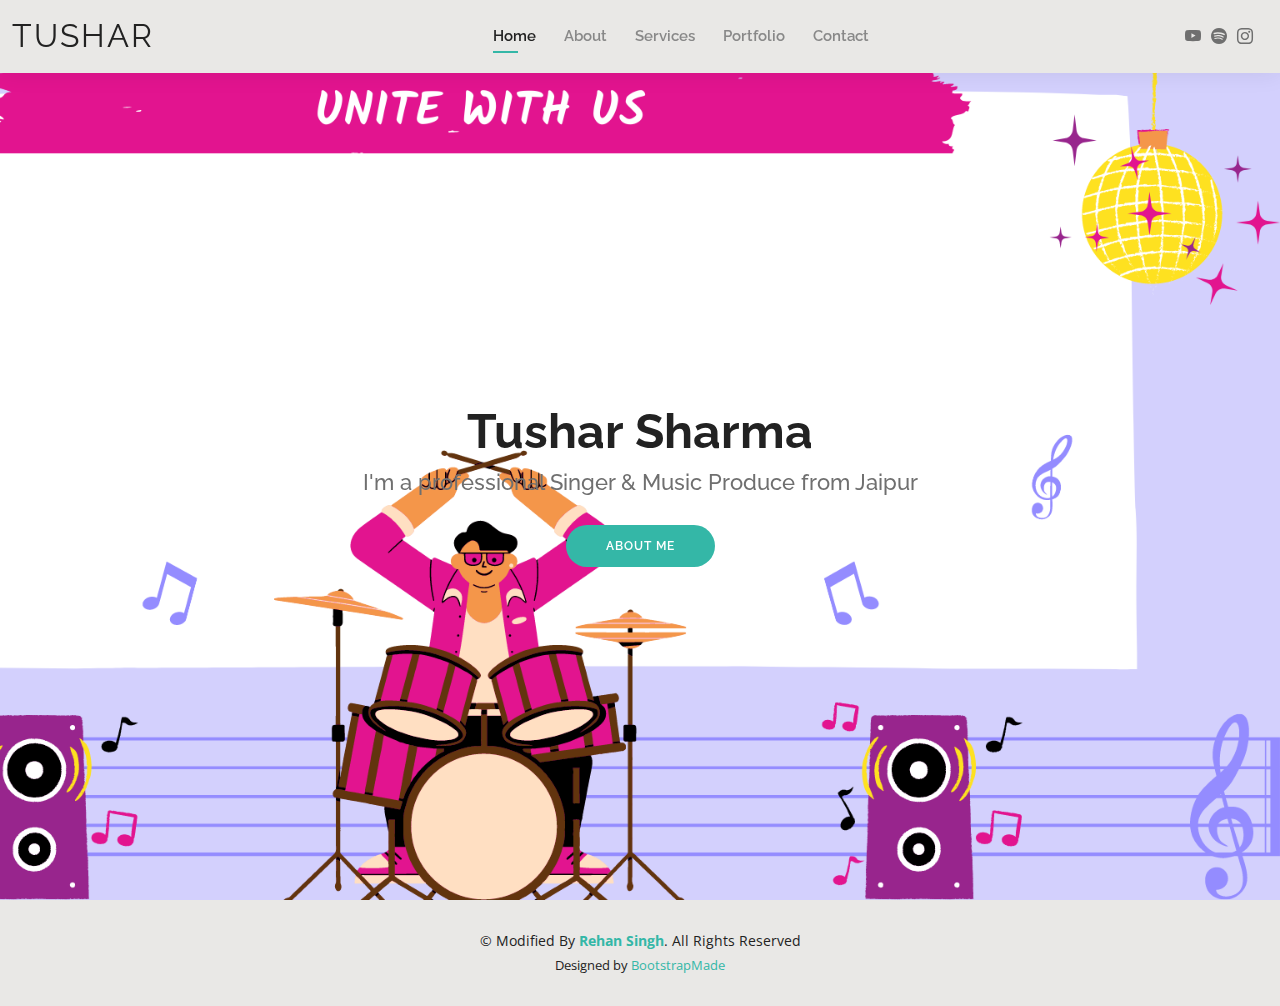
<file: index.html>
<!DOCTYPE html>
<html lang="en">

<head>
  <meta charset="utf-8">
  <meta content="width=device-width, initial-scale=1.0" name="viewport">

  <title>TUSHAR</title>
  <meta content="" name="description">
  <meta content="" name="keywords">

  <!-- Favicons -->
  <link href="assets/img/favicon.png" rel="icon">
  <link href="assets/img/apple-touch-icon.png" rel="apple-touch-icon">

  <!-- Google Fonts -->
  <link href="https://fonts.googleapis.com/css?family=Open+Sans:300,300i,400,400i,600,600i,700,700i|Raleway:300,300i,400,400i,500,500i,600,600i,700,700i|Poppins:300,300i,400,400i,500,500i,600,600i,700,700i" rel="stylesheet">

  <!-- Vendor CSS Files -->
  <link href="assets/vendor/aos/aos.css" rel="stylesheet">
  <link href="assets/vendor/bootstrap/css/bootstrap.min.css" rel="stylesheet">
  <link href="assets/vendor/bootstrap-icons/bootstrap-icons.css" rel="stylesheet">
  <link href="assets/vendor/boxicons/css/boxicons.min.css" rel="stylesheet">
  <link href="assets/vendor/glightbox/css/glightbox.min.css" rel="stylesheet">
  <link href="assets/vendor/swiper/swiper-bundle.min.css" rel="stylesheet">

  <!-- Template Main CSS File -->
  <link href="assets/css/style.css" rel="stylesheet">
</head>

<body>

  <!-- ======= Header ======= -->
  <header id="header" class="fixed-top">
    <div class="container-fluid d-flex justify-content-between align-items-center">

      <h1 class="logo me-auto me-lg-0"><a href="index.html">TUSHAR</a></h1>
      <!-- Uncomment below if you prefer to use an image logo -->
      <!-- <a href="index.html" class="logo"><img src="assets/img/logo.png" alt="" class="img-fluid"></a>-->

      <nav id="navbar" class="navbar order-last order-lg-0">
        <ul>
          <li><a class="active" href="index.html">Home</a></li>
          <li><a href="about.html">About</a></li>
          <li><a href="services.html">Services</a></li>
          <li><a href="portfolio.html">Portfolio</a></li>
          <li><a href="contact.html">Contact</a></li>
        </ul>
        <i class="bi bi-list mobile-nav-toggle"></i>
      </nav><!-- .navbar -->

      <div class="header-social-links">
        <a href="https://youtube.com/channel/UC3KJR4J_OxEs8AWywJuVCNg" class="youtube"><i class="bi bi-youtube"></i></a>
        <a href="https://open.spotify.com/artist/0tUo95liBIKFABFh6OFcm0?si=yOZz2gj-QFGHLR7sxGc4ZQ&utm_source=copy-link" class="spotify"><i class="bi bi-spotify"></i></a>
        <a href="https://instagram.com/Tushayarofficial" class="instagram"><i class="bi bi-instagram"></i></a>
      </div>

    </div>

  </header><!-- End Header -->

  <!-- ======= Hero Section ======= -->
  <section id="hero" class="d-flex align-items-center">
    <div class="container d-flex flex-column align-items-center" data-aos="zoom-in" data-aos-delay="100">
      <h1>Tushar Sharma</h1>
      <h2>I'm a <span>professional Singer & Music Produce</span> from Jaipur</h2>
      <a href="about.html" class="btn-about">About Me</a>
    </div>
  </section><!-- End Hero -->

  <!-- ======= Footer ======= -->
  <footer id="footer">
    <div class="container">
      <div class="copyright">
        &copy; Modified By <strong><span><a href="https://theray.tech">Rehan Singh</a></span></strong>. All Rights Reserved
      </div>
      <div class="credits">
        <!-- All the links in the footer should remain intact. -->
        <!-- You can delete the links only if you purchased the pro version. -->
        <!-- Licensing information: https://bootstrapmade.com/license/ -->
        <!-- Purchase the pro version with working PHP/AJAX contact form: https://bootstrapmade.com/kelly-free-bootstrap-cv-resume-html-template/ -->
        Designed by <a href="https://bootstrapmade.com/">BootstrapMade</a>
      </div>
    </div>
  </footer><!-- End  Footer -->

  <div id="preloader"></div>
  <a href="#" class="back-to-top d-flex align-items-center justify-content-center"><i class="bi bi-arrow-up-short"></i></a>

  <!-- Vendor JS Files -->
  <script src="assets/vendor/purecounter/purecounter.js"></script>
  <script src="assets/vendor/aos/aos.js"></script>
  <script src="assets/vendor/bootstrap/js/bootstrap.bundle.min.js"></script>
  <script src="assets/vendor/glightbox/js/glightbox.min.js"></script>
  <script src="assets/vendor/isotope-layout/isotope.pkgd.min.js"></script>
  <script src="assets/vendor/swiper/swiper-bundle.min.js"></script>
  <script src="assets/vendor/waypoints/noframework.waypoints.js"></script>
  <script src="assets/vendor/php-email-form/validate.js"></script>

  <!-- Template Main JS File -->
  <script src="assets/js/main.js"></script>

</body>

</html>
</file>
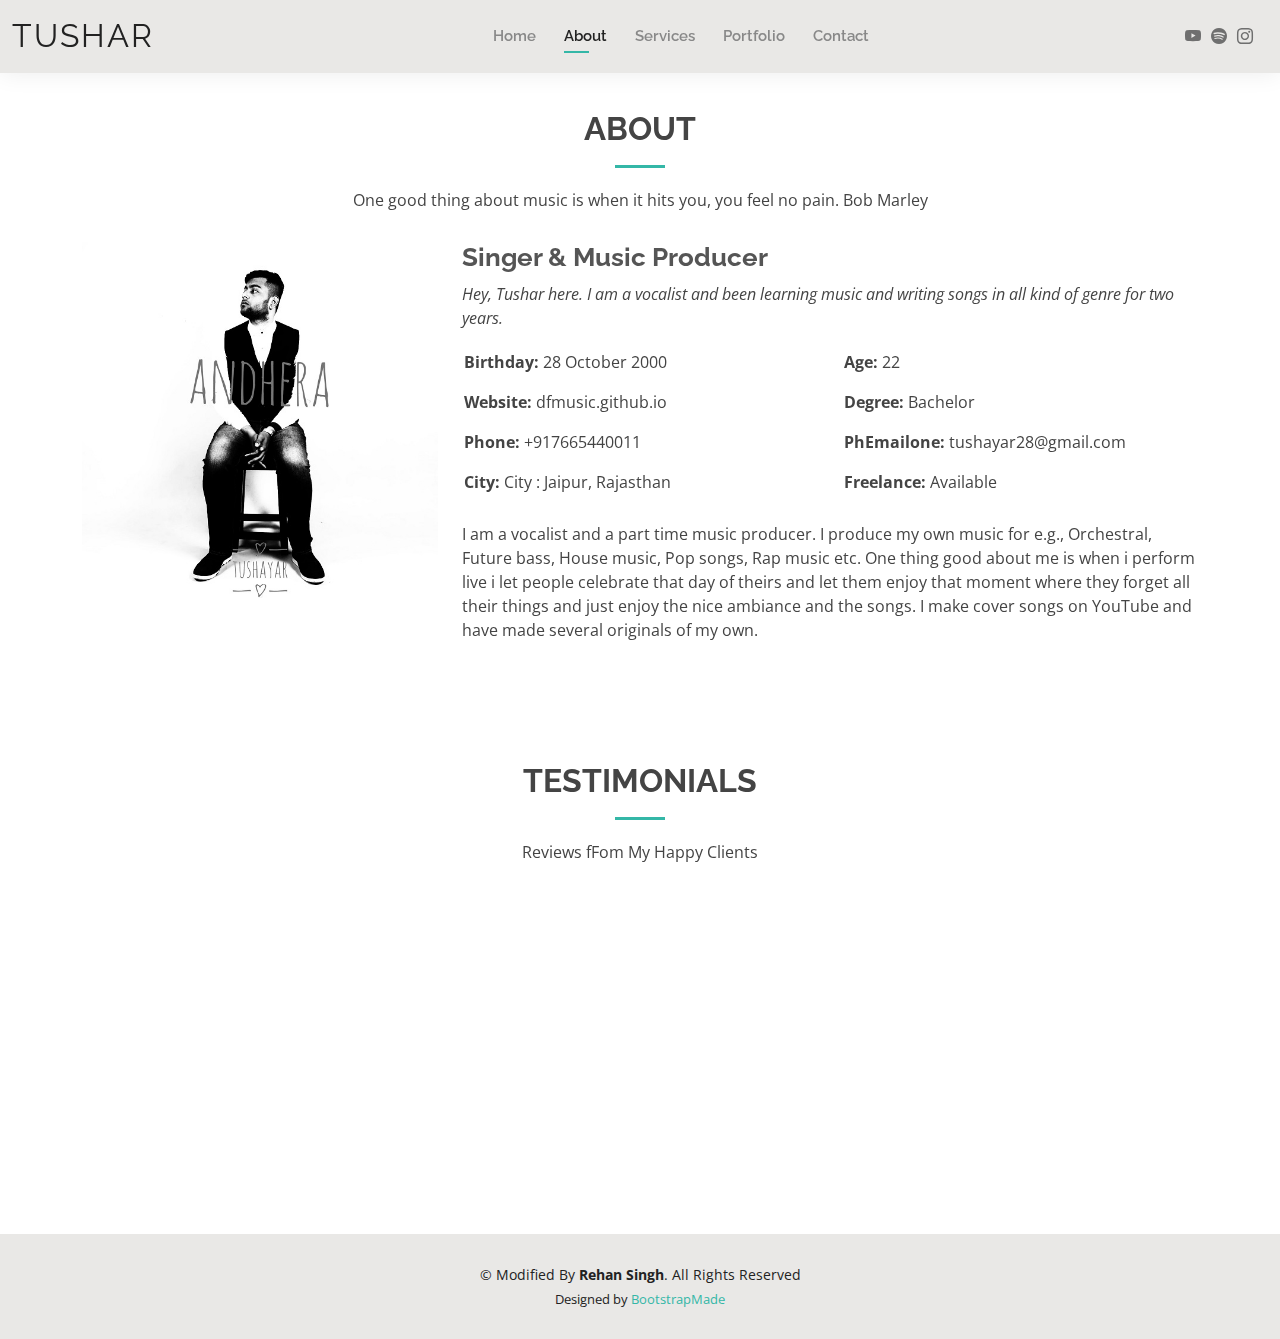
<file: about.html>
<!DOCTYPE html>
<html lang="en">

<head>
  <meta charset="utf-8">
  <meta content="width=device-width, initial-scale=1.0" name="viewport">

  <title>About - TUSHAR</title>
  <meta content="" name="description">
  <meta content="" name="keywords">

  <!-- Favicons -->
  <link href="assets/img/favicon.png" rel="icon">
  <link href="assets/img/apple-touch-icon.png" rel="apple-touch-icon">

  <!-- Google Fonts -->
  <link href="https://fonts.googleapis.com/css?family=Open+Sans:300,300i,400,400i,600,600i,700,700i|Raleway:300,300i,400,400i,500,500i,600,600i,700,700i|Poppins:300,300i,400,400i,500,500i,600,600i,700,700i" rel="stylesheet">

  <!-- Vendor CSS Files -->
  <link href="assets/vendor/aos/aos.css" rel="stylesheet">
  <link href="assets/vendor/bootstrap/css/bootstrap.min.css" rel="stylesheet">
  <link href="assets/vendor/bootstrap-icons/bootstrap-icons.css" rel="stylesheet">
  <link href="assets/vendor/boxicons/css/boxicons.min.css" rel="stylesheet">
  <link href="assets/vendor/glightbox/css/glightbox.min.css" rel="stylesheet">
  <link href="assets/vendor/swiper/swiper-bundle.min.css" rel="stylesheet">

  <!-- Template Main CSS File -->
  <link href="assets/css/style.css" rel="stylesheet">
</head>

<body>

  <!-- ======= Header ======= -->
  <header id="header" class="fixed-top">
    <div class="container-fluid d-flex justify-content-between align-items-center">

      <h1 class="logo me-auto me-lg-0"><a href="index.html">TUSHAR</a></h1>
      <!-- Uncomment below if you prefer to use an image logo -->
      <!-- <a href="index.html" class="logo"><img src="assets/img/logo.png" alt="" class="img-fluid"></a>-->

      <nav id="navbar" class="navbar order-last order-lg-0">
        <ul>
          <li><a href="index.html">Home</a></li>
          <li><a class="active" href="about.html">About</a></li>
          <li><a href="services.html">Services</a></li>
          <li><a href="portfolio.html">Portfolio</a></li>
          <li><a href="contact.html">Contact</a></li>
        </ul>
        <i class="bi bi-list mobile-nav-toggle"></i>
      </nav><!-- .navbar -->

      <div class="header-social-links">
        <a href="https://youtube.com/channel/UC3KJR4J_OxEs8AWywJuVCNg" class="youtube"><i class="bi bi-youtube"></i></a>
        <a href="https://open.spotify.com/artist/0tUo95liBIKFABFh6OFcm0?si=yOZz2gj-QFGHLR7sxGc4ZQ&utm_source=copy-link" class="spotify"><i class="bi bi-spotify"></i></a>
        <a href="https://instagram.com/Tushayarofficial" class="instagram"><i class="bi bi-instagram"></i></a>
      </div>

    </div>

  </header><!-- End Header -->

  <main id="main">

    <!-- ======= About Section ======= -->
    <section id="about" class="about">
      <div class="container" data-aos="fade-up">

        <div class="section-title">
          <h2>About</h2>
          <p>One good thing about music is when it hits you, you feel no pain. Bob Marley</p>
        </div>

        <div class="row">
          <div class="col-lg-4">
            <img src="assets/img/about.jpeg" class="img-fluid" alt="">
          </div>
          <div class="col-lg-8 pt-4 pt-lg-0 content">
            <h3>Singer &amp; Music Producer</h3>
            <p class="fst-italic">
              Hey, Tushar here. I am a vocalist and been learning music and writing songs in all kind of genre for two years.
            </p>
            <div class="row">
              <div class="col-lg-6">
                <ul>
                  <li><i class="bi bi-rounded-right"></i> <strong>Birthday:</strong> 28 October 2000</li>
                  <li><i class="bi bi-rounded-right"></i> <strong>Website:</strong> dfmusic.github.io</li>
                  <li><i class="bi bi-rounded-right"></i> <strong>Phone:</strong> +917665440011</li>
                  <li><i class="bi bi-rounded-right"></i> <strong>City:</strong> City : Jaipur, Rajasthan</li>
                </ul>
              </div>
              <div class="col-lg-6">
                <ul>
                  <li><i class="bi bi-rounded-right"></i> <strong>Age:</strong> 22</li>
                  <li><i class="bi bi-rounded-right"></i> <strong>Degree:</strong> Bachelor</li>
                  <li><i class="bi bi-rounded-right"></i> <strong>PhEmailone:</strong> tushayar28@gmail.com</li>
                  <li><i class="bi bi-rounded-right"></i> <strong>Freelance:</strong> Available</li>
                </ul>
              </div>
            </div>
            <p>
              I am a vocalist and a part time music producer. I produce my own music for e.g., Orchestral, Future bass, House music, Pop songs, Rap music etc. 
              One thing good about me is when i perform live i let people celebrate that day of theirs and let them enjoy that moment where they forget all their things and just enjoy the nice ambiance and the songs. 
              I make cover songs on YouTube and have made several originals of my own.
            </p>
          </div>
        </div>

      </div>
    </section><!-- End About Section -->

    <!-- ======= Testimonials Section ======= -->
    <section id="testimonials" class="testimonials">
      <div class="container" data-aos="fade-up">

        <div class="section-title">
          <h2>Testimonials</h2>
          <p>Reviews fFom My Happy Clients</p>
        </div>

        <div class="testimonials-slider swiper" data-aos="fade-up" data-aos-delay="100">
          <div class="swiper-wrapper">

            <div class="swiper-slide">
              <div class="testimonial-item">
                <img src="assets/img/testimonials/rocky.jpg" class="testimonial-img" alt="">
                <h3>ROCKY</h3>
                <h4>Manager at U-BAR</h4>
                <p>
                  <i class="bx bxs-quote-alt-left quote-icon-left"></i>
                  A Very Amazing and a nice Live Performing Artist
                  <i class="bx bxs-quote-alt-right quote-icon-right"></i>
                </p>
              </div>
            </div><!-- End testimonial item -->

            <div class="swiper-slide">
              <div class="testimonial-item">
                <img src="assets/img/testimonials/rehan.jpg" class="testimonial-img" alt="">
                <h3>Rehan Singh</h3>
                <h4>Tech-Enthusiast</h4>
                <p>
                  <i class="bx bxs-quote-alt-left quote-icon-left"></i>
                  A Superb Artist. Dedicated Singer And a Nice Friend
                  <i class="bx bxs-quote-alt-right quote-icon-right"></i>
                </p>
              </div>
            </div><!-- End testimonial item -->

            <div class="swiper-slide">
              <div class="testimonial-item">
                <img src="assets/img/testimonials/testimonials-3.jpg" class="testimonial-img" alt="">
                <h3>add</h3>
                <h4>add</h4>
                <p>
                  <i class="bx bxs-quote-alt-left quote-icon-left"></i>
                  add
                  <i class="bx bxs-quote-alt-right quote-icon-right"></i>
                </p>
              </div>
            </div><!-- End testimonial item -->

            <div class="swiper-slide">
              <div class="testimonial-item">
                <img src="assets/img/testimonials/testimonials-4.jpg" class="testimonial-img" alt="">
                <h3>add</h3>
                <h4>Freelancer</h4>
                <p>
                  <i class="bx bxs-quote-alt-left quote-icon-left"></i>
                  add
                  <i class="bx bxs-quote-alt-right quote-icon-right"></i>
                </p>
              </div>
            </div><!-- End testimonial item -->

            <div class="swiper-slide">
              <div class="testimonial-item">
                <img src="assets/img/testimonials/testimonials-5.jpg" class="testimonial-img" alt="">
                <h3>Jo</h3>
                <h4>add</h4>
                <p>
                  <i class="bx bxs-quote-alt-left quote-icon-left"></i>
                  add
                  <i class="bx bxs-quote-alt-right quote-icon-right"></i>
                </p>
              </div>
            </div><!-- End testimonial item -->

          </div>
          <div class="swiper-pagination"></div>
        </div>

      </div>
    </section><!-- End Testimonials Section -->

  </main><!-- End #main -->

  <!-- ======= Footer ======= -->
  <footer id="footer">
    <div class="container">
      <div class="copyright">
        &copy; Modified By <strong><span>Rehan Singh</span></strong>. All Rights Reserved
      </div>
      <div class="credits">
        <!-- All the links in the footer should remain intact. -->
        <!-- You can delete the links only if you purchased the pro version. -->
        <!-- Licensing information: https://bootstrapmade.com/license/ -->
        <!-- Purchase the pro version with working PHP/AJAX contact form: https://bootstrapmade.com/kelly-free-bootstrap-cv-resume-html-template/ -->
        Designed by <a href="https://bootstrapmade.com/">BootstrapMade</a>
      </div>
    </div>
  </footer><!-- End  Footer -->

  <div id="preloader"></div>
  <a href="#" class="back-to-top d-flex align-items-center justify-content-center"><i class="bi bi-arrow-up-short"></i></a>

  <!-- Vendor JS Files -->
  <script src="assets/vendor/purecounter/purecounter.js"></script>
  <script src="assets/vendor/aos/aos.js"></script>
  <script src="assets/vendor/bootstrap/js/bootstrap.bundle.min.js"></script>
  <script src="assets/vendor/glightbox/js/glightbox.min.js"></script>
  <script src="assets/vendor/isotope-layout/isotope.pkgd.min.js"></script>
  <script src="assets/vendor/swiper/swiper-bundle.min.js"></script>
  <script src="assets/vendor/waypoints/noframework.waypoints.js"></script>
  <script src="assets/vendor/php-email-form/validate.js"></script>

  <!-- Template Main JS File -->
  <script src="assets/js/main.js"></script>

</body>

</html>
</file>
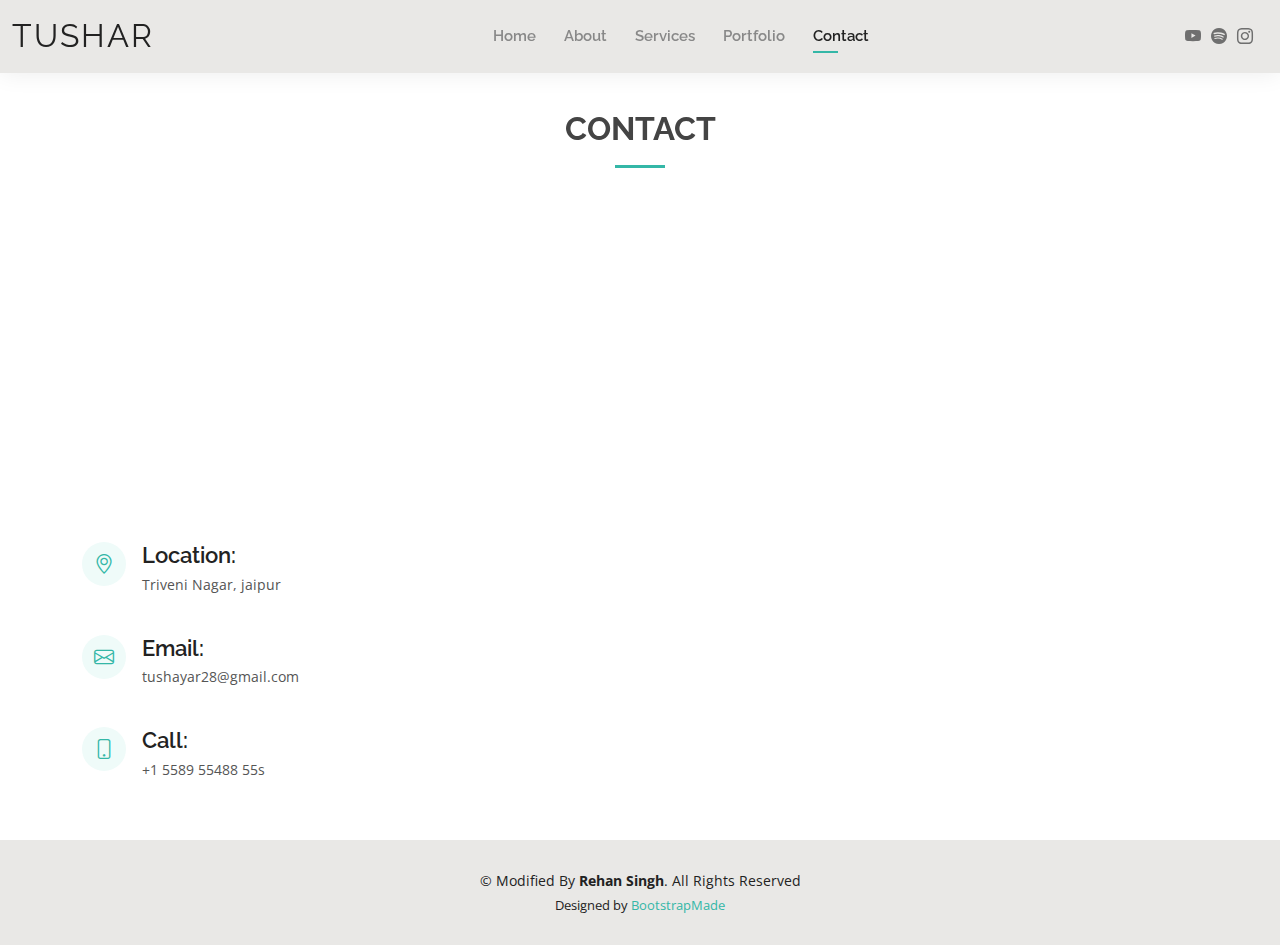
<file: contact.html>
<!DOCTYPE html>
<html lang="en">

<head>
  <meta charset="utf-8">
  <meta content="width=device-width, initial-scale=1.0" name="viewport">

  <title>Contact - TUSHAR</title>
  <meta content="" name="description">
  <meta content="" name="keywords">

  <!-- Favicons -->
  <link href="assets/img/favicon.png" rel="icon">
  <link href="assets/img/apple-touch-icon.png" rel="apple-touch-icon">

  <!-- Google Fonts -->
  <link href="https://fonts.googleapis.com/css?family=Open+Sans:300,300i,400,400i,600,600i,700,700i|Raleway:300,300i,400,400i,500,500i,600,600i,700,700i|Poppins:300,300i,400,400i,500,500i,600,600i,700,700i" rel="stylesheet">

  <!-- Vendor CSS Files -->
  <link href="assets/vendor/aos/aos.css" rel="stylesheet">
  <link href="assets/vendor/bootstrap/css/bootstrap.min.css" rel="stylesheet">
  <link href="assets/vendor/bootstrap-icons/bootstrap-icons.css" rel="stylesheet">
  <link href="assets/vendor/boxicons/css/boxicons.min.css" rel="stylesheet">
  <link href="assets/vendor/glightbox/css/glightbox.min.css" rel="stylesheet">
  <link href="assets/vendor/swiper/swiper-bundle.min.css" rel="stylesheet">

  <!-- Template Main CSS File -->
  <link href="assets/css/style.css" rel="stylesheet">

  <!-- =======================================================
  * Template Name: Kelly - v4.7.0
  * Template URL: https://bootstrapmade.com/kelly-free-bootstrap-cv-resume-html-template/
  * Author: BootstrapMade.com
  * License: https://bootstrapmade.com/license/
  ======================================================== -->
</head>

<body>

  <!-- ======= Header ======= -->
  <header id="header" class="fixed-top">
    <div class="container-fluid d-flex justify-content-between align-items-center">

      <h1 class="logo me-auto me-lg-0"><a href="index.html">TUSHAR</a></h1>
      <!-- Uncomment below if you prefer to use an image logo -->
      <!-- <a href="index.html" class="logo"><img src="assets/img/logo.png" alt="" class="img-fluid"></a>-->

      <nav id="navbar" class="navbar order-last order-lg-0">
        <ul>
          <li><a href="index.html">Home</a></li>
          <li><a href="about.html">About</a></li>
          <li><a href="services.html">Services</a></li>
          <li><a href="portfolio.html">Portfolio</a></li>
          <li><a class="active" href="contact.html">Contact</a></li>
        </ul>
        <i class="bi bi-list mobile-nav-toggle"></i>
      </nav><!-- .navbar -->

      <div class="header-social-links">
        <a href="https://youtube.com/channel/UC3KJR4J_OxEs8AWywJuVCNg" class="youtube"><i class="bi bi-youtube"></i></a>
        <a href="https://open.spotify.com/artist/0tUo95liBIKFABFh6OFcm0?si=yOZz2gj-QFGHLR7sxGc4ZQ&utm_source=copy-link" class="spotify"><i class="bi bi-spotify"></i></a>
        <a href="https://instagram.com/Tushayarofficial" class="instagram"><i class="bi bi-instagram"></i></a>
      </div>

    </div>

  </header><!-- End Header -->

  <main id="main">

    <!-- ======= Contact Section ======= -->
    <section id="contact" class="contact">
      <div class="container" data-aos="fade-up">

        <div class="section-title">
          <h2>Contact</h2>
        </div>

        <div>
          <iframe style="border:0; width: 100%; height: 270px;" src="https://www.google.com/maps/embed?pb=!1m18!1m12!1m3!1d3559.114589346516!2d75.7816461!3d26.868100199999997!2m3!1f0!2f0!3f0!3m2!1i1024!2i768!4f13.1!3m3!1m2!1s0x396db5d99fce4ccb%3A0xe95e6be8060f78b3!2sBhuwnesh%20sharma%20and%20associates!5e0!3m2!1sen!2sin!4v1649495335324!5m2!1sen!2sin" frameborder="0" allowfullscreen></iframe>
        </div>

        <div class="row mt-5">

          <div class="col-lg-4">
            <div class="info">
              <div class="address">
                <i class="bi bi-geo-alt"></i>
                <h4>Location:</h4>
                <p>Triveni Nagar, jaipur</p>
              </div>

              <div class="email">
                <i class="bi bi-envelope"></i>
                <h4>Email:</h4>
                <p>tushayar28@gmail.com</p>
              </div>

              <div class="phone">
                <i class="bi bi-phone"></i>
                <h4>Call:</h4>
                <p>+1 5589 55488 55s</p>
              </div>

            </div>

          </div>

          
        </div>

      </div>
    </section><!-- End Contact Section -->

  </main><!-- End #main -->

  <!-- ======= Footer ======= -->
  <footer id="footer">
    <div class="container">
      <div class="copyright">
        &copy; Modified By <strong><span>Rehan Singh</span></strong>. All Rights Reserved
      </div>
      <div class="credits">
        <!-- All the links in the footer should remain intact. -->
        <!-- You can delete the links only if you purchased the pro version. -->
        <!-- Licensing information: https://bootstrapmade.com/license/ -->
        <!-- Purchase the pro version with working PHP/AJAX contact form: https://bootstrapmade.com/kelly-free-bootstrap-cv-resume-html-template/ -->
        Designed by <a href="https://bootstrapmade.com/">BootstrapMade</a>
      </div>
    </div>
  </footer><!-- End  Footer -->

  <div id="preloader"></div>
  <a href="#" class="back-to-top d-flex align-items-center justify-content-center"><i class="bi bi-arrow-up-short"></i></a>

  <!-- Vendor JS Files -->
  <script src="assets/vendor/purecounter/purecounter.js"></script>
  <script src="assets/vendor/aos/aos.js"></script>
  <script src="assets/vendor/bootstrap/js/bootstrap.bundle.min.js"></script>
  <script src="assets/vendor/glightbox/js/glightbox.min.js"></script>
  <script src="assets/vendor/isotope-layout/isotope.pkgd.min.js"></script>
  <script src="assets/vendor/swiper/swiper-bundle.min.js"></script>
  <script src="assets/vendor/waypoints/noframework.waypoints.js"></script>
  <script src="assets/vendor/php-email-form/validate.js"></script>

  <!-- Template Main JS File -->
  <script src="assets/js/main.js"></script>

</body>

</html>
</file>
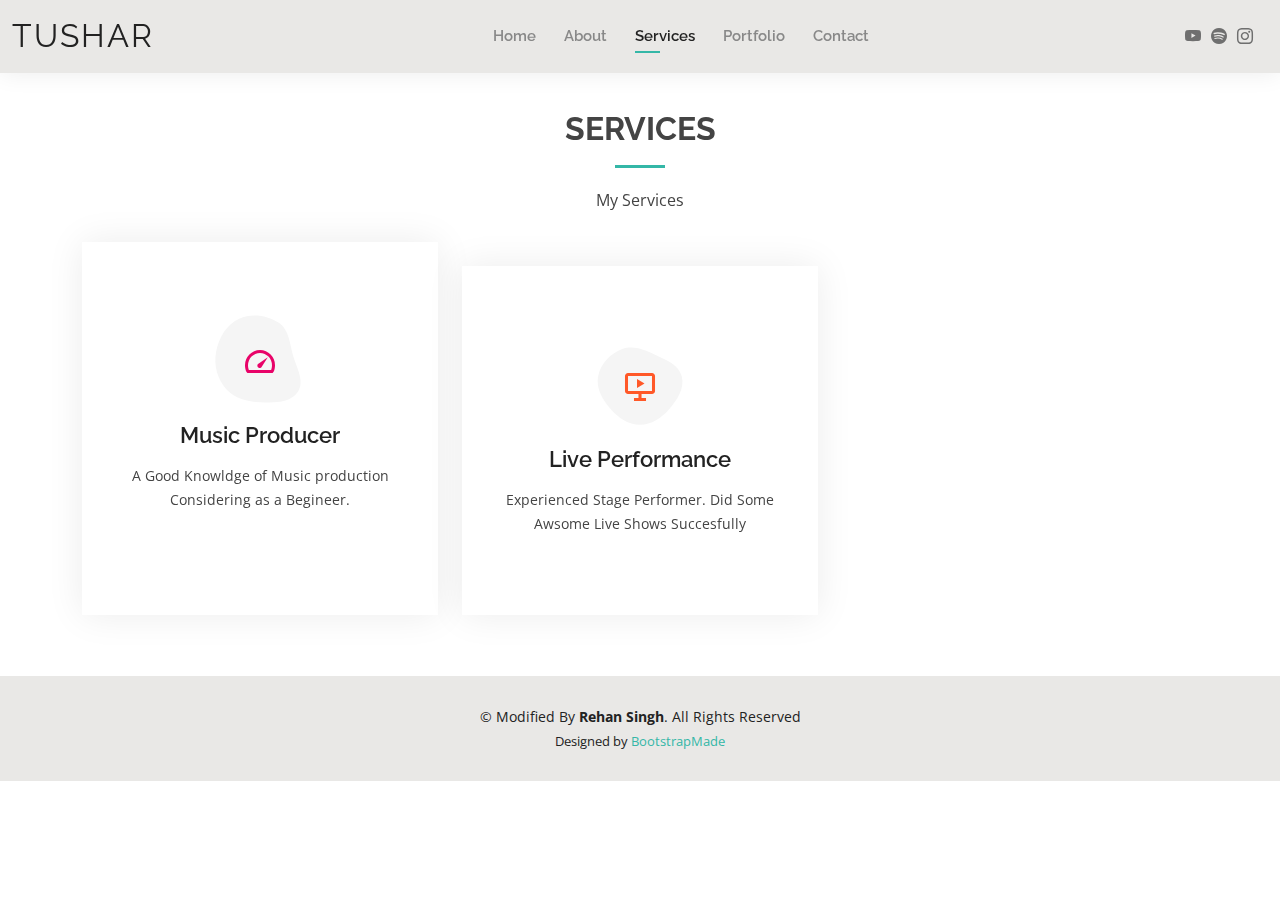
<file: services.html>
<!DOCTYPE html>
<html lang="en">

<head>
  <meta charset="utf-8">
  <meta content="width=device-width, initial-scale=1.0" name="viewport">

  <title>Services - TUSHAR</title>
  <meta content="" name="description">
  <meta content="" name="keywords">

  <!-- Favicons -->
  <link href="assets/img/favicon.png" rel="icon">
  <link href="assets/img/apple-touch-icon.png" rel="apple-touch-icon">

  <!-- Google Fonts -->
  <link href="https://fonts.googleapis.com/css?family=Open+Sans:300,300i,400,400i,600,600i,700,700i|Raleway:300,300i,400,400i,500,500i,600,600i,700,700i|Poppins:300,300i,400,400i,500,500i,600,600i,700,700i" rel="stylesheet">

  <!-- Vendor CSS Files -->
  <link href="assets/vendor/aos/aos.css" rel="stylesheet">
  <link href="assets/vendor/bootstrap/css/bootstrap.min.css" rel="stylesheet">
  <link href="assets/vendor/bootstrap-icons/bootstrap-icons.css" rel="stylesheet">
  <link href="assets/vendor/boxicons/css/boxicons.min.css" rel="stylesheet">
  <link href="assets/vendor/glightbox/css/glightbox.min.css" rel="stylesheet">
  <link href="assets/vendor/swiper/swiper-bundle.min.css" rel="stylesheet">

  <!-- Template Main CSS File -->
  <link href="assets/css/style.css" rel="stylesheet">

  <!-- =======================================================
  * Template Name: Kelly - v4.7.0
  * Template URL: https://bootstrapmade.com/kelly-free-bootstrap-cv-resume-html-template/
  * Author: BootstrapMade.com
  * License: https://bootstrapmade.com/license/
  ======================================================== -->
</head>

<body>

  <!-- ======= Header ======= -->
  <header id="header" class="fixed-top">
    <div class="container-fluid d-flex justify-content-between align-items-center">

      <h1 class="logo me-auto me-lg-0"><a href="index.html">TUSHAR</a></h1>
      <!-- Uncomment below if you prefer to use an image logo -->
      <!-- <a href="index.html" class="logo"><img src="assets/img/logo.png" alt="" class="img-fluid"></a>-->

      <nav id="navbar" class="navbar order-last order-lg-0">
        <ul>
          <li><a href="index.html">Home</a></li>
          <li><a href="about.html">About</a></li>
          <li><a class="active" href="services.html">Services</a></li>
          <li><a href="portfolio.html">Portfolio</a></li>
          <li><a href="contact.html">Contact</a></li>
        </ul>
        <i class="bi bi-list mobile-nav-toggle"></i>
      </nav><!-- .navbar -->

      <div class="header-social-links">
        <a href="https://youtube.com/channel/UC3KJR4J_OxEs8AWywJuVCNg" class="youtube"><i class="bi bi-youtube"></i></a>
        <a href="https://open.spotify.com/artist/0tUo95liBIKFABFh6OFcm0?si=yOZz2gj-QFGHLR7sxGc4ZQ&utm_source=copy-link" class="spotify"><i class="bi bi-spotify"></i></a>
        <a href="https://instagram.com/Tushayarofficial" class="instagram"><i class="bi bi-instagram"></i></a>
      </div>

    </div>

  </header><!-- End Header -->

  <main id="main">

    <!-- ======= Services Section ======= -->
    <section id="services" class="services">
      <div class="container" data-aos="fade-up">

        <div class="section-title">
          <h2>Services</h2>
          <p>My Services</p>
        </div>

        <div class="row">
          <div class="col-lg-4 col-md-6 d-flex align-items-stretch mt-4 mt-lg-0" data-aos="zoom-in" data-aos-delay="300">
            <div class="icon-box iconbox-pink">
              <div class="icon">
                <svg width="100" height="100" viewBox="0 0 600 600" xmlns="http://www.w3.org/2000/svg">
                  <path stroke="none" stroke-width="0" fill="#f5f5f5" d="M300,541.5067337569781C382.14930387511276,545.0595476570109,479.8736841581634,548.3450877840088,526.4010558755058,480.5488172755941C571.5218469581645,414.80211281144784,517.5187510058486,332.0715597781072,496.52539010469104,255.14436215662573C477.37192572678356,184.95920475031193,473.57363656557914,105.61284051026155,413.0603344069578,65.22779650032875C343.27470386102294,18.654635553484475,251.2091493199835,5.337323636656869,175.0934190732945,40.62881213300186C97.87086631185822,76.43348514350839,51.98124368387456,156.15599469081315,36.44837278890362,239.84606092416172C21.716077023791087,319.22268207091537,43.775223500013084,401.1760424656574,96.891909868211,461.97329694683043C147.22146801428983,519.5804099606455,223.5754009179313,538.201503339737,300,541.5067337569781"></path>
                </svg>
                <i class="bx bx-tachometer"></i>
              </div>
              <h4><a href="">Music Producer</a></h4>
              <p>A Good Knowldge of Music production
                Considering as a Begineer.
              </p>
            </div>
          </div>

          <div class="col-lg-4 col-md-6 d-flex align-items-stretch mt-4" data-aos="zoom-in" data-aos-delay="200">
            <div class="icon-box iconbox-red">
              <div class="icon">
                <svg width="100" height="100" viewBox="0 0 600 600" xmlns="http://www.w3.org/2000/svg">
                  <path stroke="none" stroke-width="0" fill="#f5f5f5" d="M300,532.3542879108572C369.38199826031484,532.3153073249985,429.10787420159085,491.63046689027357,474.5244479745417,439.17860296908856C522.8885846962883,383.3225815378663,569.1668002868075,314.3205725914397,550.7432151929288,242.7694973846089C532.6665558377875,172.5657663291529,456.2379748765914,142.6223662098291,390.3689995646985,112.34683881706744C326.66090330228417,83.06452184765237,258.84405631176094,53.51806209861945,193.32584062364296,78.48882559362697C121.61183558270385,105.82097193414197,62.805066853699245,167.19869350419734,48.57481801355237,242.6138429142374C34.843463184063346,315.3850353017275,76.69343916112496,383.4422959591041,125.22947124332185,439.3748458443577C170.7312796277747,491.8107796887764,230.57421082200815,532.3932930995766,300,532.3542879108572"></path>
                </svg>
                <i class="bx bx-slideshow"></i>
              </div>
              <h4><a href="">Live Performance</a></h4>
              <p>Experienced Stage Performer.
                 Did Some Awsome Live Shows Succesfully
              </p>
            </div>
          </div>

        </div>

      </div>
    </section><!-- End Services Section -->

  </main><!-- End #main -->

  <!-- ======= Footer ======= -->
  <footer id="footer">
    <div class="container">
      <div class="copyright">
        &copy; Modified By <strong><span>Rehan Singh</span></strong>. All Rights Reserved
      </div>
      <div class="credits">
        <!-- All the links in the footer should remain intact. -->
        <!-- You can delete the links only if you purchased the pro version. -->
        <!-- Licensing information: https://bootstrapmade.com/license/ -->
        <!-- Purchase the pro version with working PHP/AJAX contact form: https://bootstrapmade.com/kelly-free-bootstrap-cv-resume-html-template/ -->
        Designed by <a href="https://bootstrapmade.com/">BootstrapMade</a>
      </div>
    </div>
  </footer><!-- End  Footer -->

  <div id="preloader"></div>
  <a href="#" class="back-to-top d-flex align-items-center justify-content-center"><i class="bi bi-arrow-up-short"></i></a>

  <!-- Vendor JS Files -->
  <script src="assets/vendor/purecounter/purecounter.js"></script>
  <script src="assets/vendor/aos/aos.js"></script>
  <script src="assets/vendor/bootstrap/js/bootstrap.bundle.min.js"></script>
  <script src="assets/vendor/glightbox/js/glightbox.min.js"></script>
  <script src="assets/vendor/isotope-layout/isotope.pkgd.min.js"></script>
  <script src="assets/vendor/swiper/swiper-bundle.min.js"></script>
  <script src="assets/vendor/waypoints/noframework.waypoints.js"></script>
  <script src="assets/vendor/php-email-form/validate.js"></script>

  <!-- Template Main JS File -->
  <script src="assets/js/main.js"></script>

</body>

</html>
</file>
<file: assets/css/style.css>
/**
* Template Name: Kelly - v4.7.0
* Template URL: https://bootstrapmade.com/kelly-free-bootstrap-cv-resume-html-template/
* Author: BootstrapMade.com
* License: https://bootstrapmade.com/license/
*/

/*--------------------------------------------------------------
# General
--------------------------------------------------------------*/
body {
  font-family: "Open Sans", sans-serif;
  color: #444444;
}

a {
  color: #34b7a7;
  text-decoration: none;
}

a:hover {
  color: #51cdbe;
  text-decoration: none;
}

h1, h2, h3, h4, h5, h6 {
  font-family: "Raleway", sans-serif;
}

#main {
  margin-top: 50px;
}
@media (max-width: 992px) {
  #main {
    margin-top: 30px;
  }
}

/*--------------------------------------------------------------
# Preloader
--------------------------------------------------------------*/
#preloader {
  position: fixed;
  top: 0;
  left: 0;
  right: 0;
  bottom: 0;
  z-index: 9999;
  overflow: hidden;
  background: #fff;
}

#preloader:before {
  content: "";
  position: fixed;
  top: calc(50% - 30px);
  left: calc(50% - 30px);
  border: 6px solid #34b7a7;
  border-top-color: #dcf5f2;
  border-radius: 50%;
  width: 60px;
  height: 60px;
  -webkit-animation: animate-preloader 1s linear infinite;
  animation: animate-preloader 1s linear infinite;
}

@-webkit-keyframes animate-preloader {
  0% {
    transform: rotate(0deg);
  }
  100% {
    transform: rotate(360deg);
  }
}

@keyframes animate-preloader {
  0% {
    transform: rotate(0deg);
  }
  100% {
    transform: rotate(360deg);
  }
}
/*--------------------------------------------------------------
# Back to top button
--------------------------------------------------------------*/
.back-to-top {
  position: fixed;
  visibility: hidden;
  opacity: 0;
  right: 15px;
  bottom: 15px;
  z-index: 996;
  background: #34b7a7;
  width: 40px;
  height: 40px;
  border-radius: 50px;
  transition: all 0.4s;
}
.back-to-top i {
  font-size: 24px;
  color: #fff;
  line-height: 0;
}
.back-to-top:hover {
  background: #49cbbb;
  color: #fff;
}
.back-to-top.active {
  visibility: visible;
  opacity: 1;
}

/*--------------------------------------------------------------
# Header
--------------------------------------------------------------*/
#header {
  background: #e9e8e6;
  box-shadow: 0px 0px 25px 0 rgba(0, 0, 0, 0.08);
  z-index: 997;
  padding: 15px 0;
}
#header .logo {
  font-size: 32px;
  margin: 0;
  padding: 0;
  line-height: 1;
  font-weight: 400;
  letter-spacing: 2px;
  text-transform: uppercase;
}
#header .logo a {
  color: #222222;
}
#header .logo img {
  max-height: 40px;
}
@media (max-width: 992px) {
  #header .logo {
    font-size: 28px;
  }
}

/*--------------------------------------------------------------
# Header Social Links
--------------------------------------------------------------*/
.header-social-links {
  padding-right: 15px;
}
.header-social-links a {
  color: #6f6f6f;
  padding-left: 6px;
  display: inline-block;
  line-height: 0px;
  transition: 0.3s;
  font-size: 16px;
}
.header-social-links a:hover {
  color: #34b7a7;
}

/*--------------------------------------------------------------
# Navigation Menu
--------------------------------------------------------------*/
/**
* Desktop Navigation 
*/
.navbar {
  padding: 0;
}
.navbar ul {
  margin: 0;
  padding: 0;
  display: flex;
  list-style: none;
  align-items: center;
}
.navbar li {
  position: relative;
  padding: 10px 0 10px 28px;
}
.navbar a, .navbar a:focus {
  display: flex;
  align-items: center;
  justify-content: space-between;
  font-family: "Raleway", sans-serif;
  font-size: 15px;
  font-weight: 600;
  color: #888888;
  white-space: nowrap;
  transition: 0.3s;
  position: relative;
}
.navbar a i, .navbar a:focus i {
  font-size: 12px;
  line-height: 0;
  margin-left: 5px;
}
.navbar > ul > li > a:before {
  content: "";
  position: absolute;
  width: 0;
  height: 2px;
  bottom: -5px;
  left: 0;
  background-color: #34b7a7;
  visibility: hidden;
  width: 0px;
  transition: all 0.3s ease-in-out 0s;
}
.navbar a:hover:before, .navbar li:hover > a:before, .navbar .active:before {
  visibility: visible;
  width: 25px;
}
.navbar a:hover, .navbar .active, .navbar .active:focus, .navbar li:hover > a {
  color: #222222;
}
.navbar .dropdown ul {
  display: block;
  position: absolute;
  left: 14px;
  top: calc(100% + 30px);
  margin: 0;
  padding: 10px 0;
  z-index: 99;
  opacity: 0;
  visibility: hidden;
  background: #fff;
  box-shadow: 0px 0px 30px rgba(127, 137, 161, 0.25);
  transition: 0.3s;
  border-radius: 4px;
}
.navbar .dropdown ul li {
  min-width: 200px;
  padding: 0;
}
.navbar .dropdown ul a {
  padding: 10px 20px;
  font-size: 15px;
  text-transform: none;
  font-weight: 600;
}
.navbar .dropdown ul a i {
  font-size: 12px;
}
.navbar .dropdown ul a:hover, .navbar .dropdown ul .active:hover, .navbar .dropdown ul li:hover > a {
  color: #34b7a7;
}
.navbar .dropdown:hover > ul {
  opacity: 1;
  top: 100%;
  visibility: visible;
}
.navbar .dropdown .dropdown ul {
  top: 0;
  left: calc(100% - 30px);
  visibility: hidden;
}
.navbar .dropdown .dropdown:hover > ul {
  opacity: 1;
  top: 0;
  left: 100%;
  visibility: visible;
}
@media (max-width: 1366px) {
  .navbar .dropdown .dropdown ul {
    left: -90%;
  }
  .navbar .dropdown .dropdown:hover > ul {
    left: -100%;
  }
}

/**
* Mobile Navigation 
*/
.mobile-nav-toggle {
  color: #222222;
  font-size: 28px;
  cursor: pointer;
  display: none;
  line-height: 0;
  transition: 0.5s;
}
.mobile-nav-toggle.bi-x {
  color: #fff;
}

@media (max-width: 991px) {
  .mobile-nav-toggle {
    display: block;
  }

  .navbar ul {
    display: none;
  }
}
.navbar-mobile {
  position: fixed;
  overflow: hidden;
  top: 0;
  right: 0;
  left: 0;
  bottom: 0;
  background: rgba(9, 9, 9, 0.9);
  transition: 0.3s;
  z-index: 999;
}
.navbar-mobile .mobile-nav-toggle {
  position: absolute;
  top: 15px;
  right: 15px;
}
.navbar-mobile ul {
  display: block;
  position: absolute;
  top: 55px;
  right: 15px;
  bottom: 15px;
  left: 15px;
  padding: 10px 0;
  border-radius: 10px;
  background-color: #fff;
  overflow-y: auto;
  transition: 0.3s;
}
.navbar-mobile a, .navbar-mobile a:focus {
  font-size: 15px;
  padding-right: 15px;
  color: #222222;
}
.navbar-mobile a:hover, .navbar-mobile .active, .navbar-mobile li:hover > a {
  color: #34b7a7;
}
.navbar-mobile .getstarted, .navbar-mobile .getstarted:focus {
  margin: 15px;
}
.navbar-mobile .dropdown ul {
  position: static;
  display: none;
  margin: 10px 20px;
  padding: 10px 0;
  z-index: 99;
  opacity: 1;
  visibility: visible;
  background: #fff;
  box-shadow: 0px 0px 30px rgba(127, 137, 161, 0.25);
}
.navbar-mobile .dropdown ul li {
  min-width: 200px;
}
.navbar-mobile .dropdown ul a {
  padding: 10px 20px;
}
.navbar-mobile .dropdown ul a i {
  font-size: 12px;
}
.navbar-mobile .dropdown ul a:hover, .navbar-mobile .dropdown ul .active:hover, .navbar-mobile .dropdown ul li:hover > a {
  color: #34b7a7;
}
.navbar-mobile .dropdown > .dropdown-active {
  display: block;
}

/*--------------------------------------------------------------
# Hero Section
--------------------------------------------------------------*/
#hero {
  width: 100%;
  height: 100vh;
  background: url("../img/hero-bg.png") top right;
  background-size: cover;
}
#hero .container {
  padding-top: 70px;
  position: relative;
}
@media (max-width: 992px) {
  #hero .container {
    padding-top: 58px;
  }
}
#hero h1 {
  margin: 0;
  font-size: 48px;
  font-weight: 700;
  line-height: 56px;
  color: #222222;
}
#hero h2 {
  color: #6f6f6f;
  margin: 10px 0 0 0;
  font-size: 22px;
}
#hero .btn-about {
  font-family: "Raleway", sans-serif;
  text-transform: uppercase;
  font-weight: 600;
  font-size: 12px;
  letter-spacing: 1px;
  display: inline-block;
  padding: 12px 40px;
  border-radius: 50px;
  transition: 0.5s;
  margin-top: 30px;
  color: #fff;
  background: #34b7a7;
}
#hero .btn-about:hover {
  background: #3dc8b7;
}
@media (min-width: 1024px) {
  #hero {
    background-attachment: fixed;
  }
}
@media (max-width: 992px) {
  #hero:before {
    content: "";
    background: rgba(255, 255, 255, 0.8);
    position: absolute;
    bottom: 0;
    top: 0;
    left: 0;
    right: 0;
  }
  #hero h1 {
    font-size: 28px;
    line-height: 36px;
  }
  #hero h2 {
    font-size: 18px;
    line-height: 24px;
  }
}

/*--------------------------------------------------------------
# Sections General
--------------------------------------------------------------*/
section {
  padding: 60px 0;
}

.section-bg {
  background-color: #e7f8f6;
}

.section-title {
  text-align: center;
  padding-bottom: 30px;
}
.section-title h2 {
  font-size: 32px;
  font-weight: bold;
  text-transform: uppercase;
  margin-bottom: 20px;
  padding-bottom: 20px;
  position: relative;
}
.section-title h2::after {
  content: "";
  position: absolute;
  display: block;
  width: 50px;
  height: 3px;
  background: #34b7a7;
  bottom: 0;
  left: calc(50% - 25px);
}
.section-title p {
  margin-bottom: 0;
}

/*--------------------------------------------------------------
# Cta
--------------------------------------------------------------*/
.cta {
  background: linear-gradient(rgba(0, 0, 0, 0.6), rgba(0, 0, 0, 0.6)), url("../img/bg-1.jpg") fixed center center;
  background-size: cover;
  padding: 80px 0;
}
.cta h3 {
  color: #fff;
  font-size: 28px;
  font-weight: 700;
}
.cta p {
  color: #fff;
}
.cta .cta-btn {
  font-family: "Raleway", sans-serif;
  text-transform: uppercase;
  font-weight: 500;
  font-size: 16px;
  letter-spacing: 1px;
  display: inline-block;
  padding: 8px 20px;
  border-radius: 2px;
  transition: 0.5s;
  margin: 10px;
  border: 2px solid #fff;
  color: #fff;
}
.cta .cta-btn:hover {
  background: #34b7a7;
  border: 2px solid #34b7a7;
}
@media (max-width: 1024px) {
  .cta {
    background-attachment: scroll;
  }
}
@media (min-width: 769px) {
  .cta .cta-btn-container {
    display: flex;
    align-items: center;
    justify-content: flex-end;
  }
}

/*--------------------------------------------------------------
# About
--------------------------------------------------------------*/
.about .content h3 {
  font-weight: 700;
  font-size: 26px;
  color: #555555;
}
.about .content ul {
  list-style: none;
  padding: 0;
}
.about .content ul li {
  padding-bottom: 10px;
}
.about .content ul i {
  font-size: 20px;
  padding-right: 2px;
  color: #34b7a7;
}
.about .content p:last-child {
  margin-bottom: 0;
}

/*--------------------------------------------------------------
# Skills
--------------------------------------------------------------*/
.skills .progress {
  height: 60px;
  display: block;
  background: none;
  border-radius: 0;
}
.skills .progress .skill {
  padding: 10px 0;
  margin: 0 0 6px 0;
  text-transform: uppercase;
  display: block;
  font-weight: 600;
  font-family: "Poppins", sans-serif;
  color: #222222;
}
.skills .progress .skill .val {
  float: right;
  font-style: normal;
}
.skills .progress-bar-wrap {
  background: #f3f3f3;
}
.skills .progress-bar {
  width: 1px;
  height: 10px;
  transition: 0.9s;
  background-color: #34b7a7;
}

/*--------------------------------------------------------------
# Facts
--------------------------------------------------------------*/
.facts .counters span {
  font-size: 48px;
  display: block;
  color: #34b7a7;
}
.facts .counters p {
  padding: 0;
  margin: 0 0 20px 0;
  font-family: "Raleway", sans-serif;
  font-size: 14px;
}

/*--------------------------------------------------------------
# Testimonials
--------------------------------------------------------------*/
.testimonials .section-header {
  margin-bottom: 40px;
}
.testimonials .testimonials-carousel, .testimonials .testimonials-slider {
  overflow: hidden;
}
.testimonials .testimonial-item {
  text-align: center;
}
.testimonials .testimonial-item .testimonial-img {
  width: 120px;
  border-radius: 50%;
  border: 4px solid #fff;
  margin: 0 auto;
}
.testimonials .testimonial-item h3 {
  font-size: 20px;
  font-weight: bold;
  margin: 10px 0 5px 0;
  color: #111;
}
.testimonials .testimonial-item h4 {
  font-size: 14px;
  color: #999;
  margin: 0 0 15px 0;
}
.testimonials .testimonial-item .quote-icon-left, .testimonials .testimonial-item .quote-icon-right {
  color: #c8efea;
  font-size: 26px;
}
.testimonials .testimonial-item .quote-icon-left {
  display: inline-block;
  left: -5px;
  position: relative;
}
.testimonials .testimonial-item .quote-icon-right {
  display: inline-block;
  right: -5px;
  position: relative;
  top: 10px;
}
.testimonials .testimonial-item p {
  font-style: italic;
  margin: 0 auto 15px auto;
}
@media (min-width: 992px) {
  .testimonials .testimonial-item p {
    width: 80%;
  }
}
.testimonials .swiper-pagination {
  margin-top: 20px;
  position: relative;
}
.testimonials .swiper-pagination .swiper-pagination-bullet {
  width: 12px;
  height: 12px;
  background-color: #fff;
  opacity: 1;
  border: 1px solid #34b7a7;
}
.testimonials .swiper-pagination .swiper-pagination-bullet-active {
  background-color: #34b7a7;
}

/*--------------------------------------------------------------
# Resume
--------------------------------------------------------------*/
.resume .resume-title {
  font-size: 26px;
  font-weight: 400;
  margin-top: 20px;
  margin-bottom: 20px;
  color: #222222;
}
.resume .resume-item {
  padding: 0 0 20px 20px;
  margin-top: -2px;
  border-left: 2px solid #34b7a7;
  position: relative;
}
.resume .resume-item h4 {
  line-height: 18px;
  font-size: 18px;
  font-weight: 600;
  font-family: "Poppins", sans-serif;
  color: #1d685f;
  margin-bottom: 10px;
}
.resume .resume-item h5 {
  font-size: 16px;
  background: #effbf9;
  padding: 5px 15px;
  display: inline-block;
  font-weight: 600;
  margin-bottom: 10px;
  color: #34b7a7;
}
.resume .resume-item ul {
  padding-left: 20px;
}
.resume .resume-item ul li {
  padding-bottom: 10px;
}
.resume .resume-item:last-child {
  padding-bottom: 0;
}
.resume .resume-item::before {
  content: "";
  position: absolute;
  width: 16px;
  height: 16px;
  border-radius: 50px;
  left: -9px;
  top: 0;
  background: #fff;
  border: 2px solid #34b7a7;
}

/*--------------------------------------------------------------
# Services
--------------------------------------------------------------*/
.services .icon-box {
  text-align: center;
  padding: 70px 20px 80px 20px;
  transition: all ease-in-out 0.3s;
  background: #fff;
  box-shadow: 0px 0 35px 0 rgba(0, 0, 0, 0.08);
}
.services .icon-box .icon {
  margin: 0 auto;
  width: 100px;
  height: 100px;
  display: flex;
  align-items: center;
  justify-content: center;
  transition: ease-in-out 0.3s;
  position: relative;
}
.services .icon-box .icon i {
  font-size: 36px;
  transition: 0.5s;
  position: relative;
}
.services .icon-box .icon svg {
  position: absolute;
  top: 0;
  left: 0;
}
.services .icon-box .icon svg path {
  transition: 0.5s;
  fill: #f5f5f5;
}
.services .icon-box h4 {
  font-weight: 600;
  margin: 10px 0 15px 0;
  font-size: 22px;
}
.services .icon-box h4 a {
  color: #222222;
  transition: ease-in-out 0.3s;
}
.services .icon-box p {
  line-height: 24px;
  font-size: 14px;
  margin-bottom: 0;
}
.services .iconbox-blue i {
  color: #47aeff;
}
.services .iconbox-blue:hover .icon i {
  color: #fff;
}
.services .iconbox-blue:hover .icon path {
  fill: #47aeff;
}
.services .iconbox-orange i {
  color: #ffa76e;
}
.services .iconbox-orange:hover .icon i {
  color: #fff;
}
.services .iconbox-orange:hover .icon path {
  fill: #ffa76e;
}
.services .iconbox-pink i {
  color: #e80368;
}
.services .iconbox-pink:hover .icon i {
  color: #fff;
}
.services .iconbox-pink:hover .icon path {
  fill: #e80368;
}
.services .iconbox-yellow i {
  color: #ffbb2c;
}
.services .iconbox-yellow:hover .icon i {
  color: #fff;
}
.services .iconbox-yellow:hover .icon path {
  fill: #ffbb2c;
}
.services .iconbox-red i {
  color: #ff5828;
}
.services .iconbox-red:hover .icon i {
  color: #fff;
}
.services .iconbox-red:hover .icon path {
  fill: #ff5828;
}
.services .iconbox-teal i {
  color: #11dbcf;
}
.services .iconbox-teal:hover .icon i {
  color: #fff;
}
.services .iconbox-teal:hover .icon path {
  fill: #11dbcf;
}

/*--------------------------------------------------------------
# Portfolio
--------------------------------------------------------------*/
.portfolio .portfolio-item {
  margin-bottom: 30px;
}
.portfolio #portfolio-flters {
  padding: 0;
  margin: 0 auto 20px auto;
  list-style: none;
  text-align: center;
}
.portfolio #portfolio-flters li {
  cursor: pointer;
  display: inline-block;
  padding: 8px 16px 10px 16px;
  font-size: 13px;
  font-weight: 500;
  line-height: 1;
  text-transform: uppercase;
  color: #444444;
  margin-bottom: 5px;
  transition: all 0.3s ease-in-out;
  border-radius: 50px;
}
.portfolio #portfolio-flters li:hover, .portfolio #portfolio-flters li.filter-active {
  color: #fff;
  background: #34b7a7;
}
.portfolio #portfolio-flters li:last-child {
  margin-right: 0;
}
.portfolio .portfolio-wrap {
  transition: 0.3s;
  position: relative;
  overflow: hidden;
  z-index: 1;
  background: rgba(34, 34, 34, 0.6);
}
.portfolio .portfolio-wrap::before {
  content: "";
  background: rgba(34, 34, 34, 0.6);
  position: absolute;
  left: 0;
  right: 0;
  top: 0;
  bottom: 0;
  transition: all ease-in-out 0.3s;
  z-index: 2;
  opacity: 0;
}
.portfolio .portfolio-wrap img {
  transition: all ease-in-out 0.3s;
}
.portfolio .portfolio-wrap .portfolio-info {
  opacity: 0;
  position: absolute;
  top: 0;
  left: 0;
  right: 0;
  bottom: 0;
  z-index: 3;
  transition: all ease-in-out 0.3s;
  display: flex;
  flex-direction: column;
  justify-content: flex-end;
  align-items: flex-start;
  padding: 20px;
}
.portfolio .portfolio-wrap .portfolio-info h4 {
  font-size: 20px;
  color: #fff;
  font-weight: 600;
}
.portfolio .portfolio-wrap .portfolio-info p {
  color: rgba(255, 255, 255, 0.7);
  font-size: 14px;
  text-transform: uppercase;
  padding: 0;
  margin: 0;
  font-style: italic;
}
.portfolio .portfolio-wrap .portfolio-links {
  text-align: center;
  z-index: 4;
}
.portfolio .portfolio-wrap .portfolio-links a {
  color: #fff;
  margin: 0 5px 0 0;
  font-size: 28px;
  display: inline-block;
  transition: 0.3s;
}
.portfolio .portfolio-wrap .portfolio-links a:hover {
  color: #78d9cd;
}
.portfolio .portfolio-wrap:hover::before {
  opacity: 1;
}
.portfolio .portfolio-wrap:hover img {
  transform: scale(1.2);
}
.portfolio .portfolio-wrap:hover .portfolio-info {
  opacity: 1;
}

/*--------------------------------------------------------------
# Portfolio Details
--------------------------------------------------------------*/
.portfolio-details {
  padding-top: 0;
}
.portfolio-details .portfolio-details-slider img {
  width: 100%;
}
.portfolio-details .portfolio-details-slider .swiper-pagination {
  margin-top: 20px;
  position: relative;
}
.portfolio-details .portfolio-details-slider .swiper-pagination .swiper-pagination-bullet {
  width: 12px;
  height: 12px;
  background-color: #fff;
  opacity: 1;
  border: 1px solid #34b7a7;
}
.portfolio-details .portfolio-details-slider .swiper-pagination .swiper-pagination-bullet-active {
  background-color: #34b7a7;
}
.portfolio-details .portfolio-info {
  padding: 30px;
  box-shadow: 0px 0 30px rgba(34, 34, 34, 0.08);
}
.portfolio-details .portfolio-info h3 {
  font-size: 22px;
  font-weight: 700;
  margin-bottom: 20px;
  padding-bottom: 20px;
  border-bottom: 1px solid #eee;
}
.portfolio-details .portfolio-info ul {
  list-style: none;
  padding: 0;
  font-size: 15px;
}
.portfolio-details .portfolio-info ul li + li {
  margin-top: 10px;
}
.portfolio-details .portfolio-description {
  padding-top: 30px;
}
.portfolio-details .portfolio-description h2 {
  font-size: 26px;
  font-weight: 700;
  margin-bottom: 20px;
}
.portfolio-details .portfolio-description p {
  padding: 0;
}

/*--------------------------------------------------------------
# Contact
--------------------------------------------------------------*/
.contact .info {
  width: 100%;
  background: #fff;
}
.contact .info i {
  font-size: 20px;
  color: #34b7a7;
  float: left;
  width: 44px;
  height: 44px;
  background: #effbf9;
  display: flex;
  justify-content: center;
  align-items: center;
  border-radius: 50px;
  transition: all 0.3s ease-in-out;
}
.contact .info h4 {
  padding: 0 0 0 60px;
  font-size: 22px;
  font-weight: 600;
  margin-bottom: 5px;
  color: #222222;
}
.contact .info p {
  padding: 0 0 0 60px;
  margin-bottom: 0;
  font-size: 14px;
  color: #555555;
}
.contact .info .email, .contact .info .phone {
  margin-top: 40px;
}
.contact .info .email:hover i, .contact .info .address:hover i, .contact .info .phone:hover i {
  background: #34b7a7;
  color: #fff;
}
.contact .php-email-form {
  width: 100%;
  background: #fff;
}
.contact .php-email-form .form-group {
  padding-bottom: 8px;
}
.contact .php-email-form .error-message {
  display: none;
  color: #fff;
  background: #ed3c0d;
  text-align: center;
  padding: 15px;
  font-weight: 600;
}
.contact .php-email-form .sent-message {
  display: none;
  color: #fff;
  background: #18d26e;
  text-align: center;
  padding: 15px;
  font-weight: 600;
}
.contact .php-email-form .loading {
  display: none;
  background: #fff;
  text-align: center;
  padding: 15px;
}
.contact .php-email-form .loading:before {
  content: "";
  display: inline-block;
  border-radius: 50%;
  width: 24px;
  height: 24px;
  margin: 0 10px -6px 0;
  border: 3px solid #18d26e;
  border-top-color: #eee;
  -webkit-animation: animate-loading 1s linear infinite;
  animation: animate-loading 1s linear infinite;
}
.contact .php-email-form input, .contact .php-email-form textarea {
  border-radius: 4px;
  box-shadow: none;
  font-size: 14px;
}
.contact .php-email-form input:focus, .contact .php-email-form textarea:focus {
  border-color: #34b7a7;
}
.contact .php-email-form input {
  height: 44px;
}
.contact .php-email-form textarea {
  padding: 10px 12px;
}
.contact .php-email-form button[type=submit] {
  background: #34b7a7;
  border: 0;
  padding: 10px 30px 12px 30px;
  color: #fff;
  transition: 0.4s;
  border-radius: 50px;
}
.contact .php-email-form button[type=submit]:hover {
  background: #3dc8b7;
}
@-webkit-keyframes animate-loading {
  0% {
    transform: rotate(0deg);
  }
  100% {
    transform: rotate(360deg);
  }
}
@keyframes animate-loading {
  0% {
    transform: rotate(0deg);
  }
  100% {
    transform: rotate(360deg);
  }
}

/*--------------------------------------------------------------
# Footer
--------------------------------------------------------------*/
#footer {
  background: #e9e8e6;
  padding: 30px 0;
  color: #222222;
  font-size: 14px;
  text-align: center;
}
#footer .credits {
  padding-top: 5px;
  font-size: 13px;
}
#footer .credits a {
  color: #34b7a7;
}
</file>
